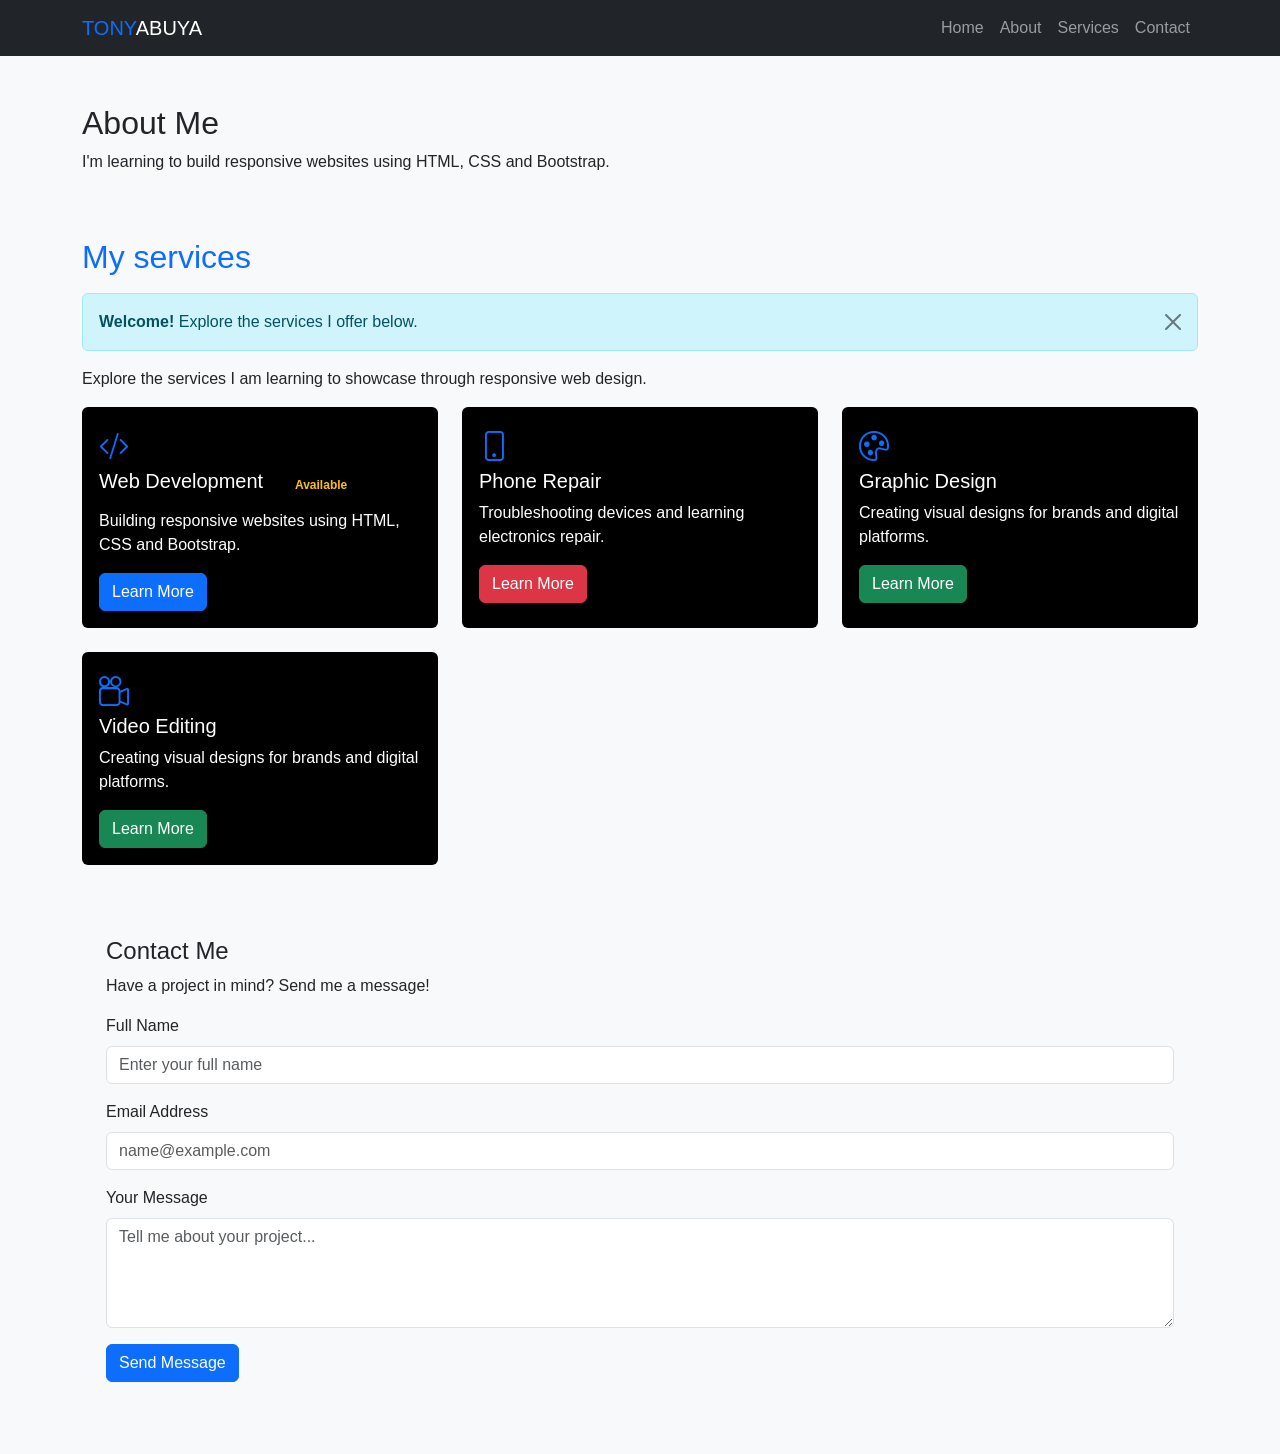
<file: index.html>
<!DOCTYPE html>
<html lang="en">
<head>
    <meta charset="UTF-8">
    <meta name="viewport" content="width=device-width, initial-scale=1.0">
    <title>bootstrap-learning</title>

    <!-- bootstrap css -->
    <link href="https://cdn.jsdelivr.net/npm/bootstrap@5.0.2/dist/css/bootstrap.min.css" rel="stylesheet" integrity="sha384-EVSTQN3/azprG1Anm3QDgpJLIm9Nao0Yz1ztcQTwFspd3yD65VohhpuuCOmLASjC" crossorigin="anonymous">
     <!-- bootstrap icons link  -->
    <link rel="stylesheet" href="https://cdn.jsdelivr.net/npm/bootstrap-icons@1.13.2/font/bootstrap-icons.min.css">
    <!-- main css  -->
    <link rel="stylesheet" href="style.css">

</head>
<body>
<!-- navsection -->
    <header>
    <nav class="navbar navbar-expand-sm bg-dark navbar-dark">
        <div class="container">
            <a class="navbar-brand" href="#"><span class="text-primary">TONY</span>ABUYA</a>
            <button class="navbar-toggler" 
                    type="button"            
                    data-bs-toggle="collapse" data-bs-target="#collapsibleNavbar">
                <span class="navbar-toggler-icon"></span>
            </button>
            <div class="collapse navbar-collapse" id="collapsibleNavbar">
                <ul class="navbar-nav ms-auto">
                    <li class="nav-item active">
                        <a class="nav-link" href="index.html">Home</a>
                    </li>
                    <li class="nav-item">
                        <a class="nav-link" href="#home">About</a>
                    </li>
                    <li class="nav-item">
                        <a class="nav-link" href="#services">Services</a>
                    </li>
                    <li class="nav-item">
                        <a class="nav-link" href="#contact">Contact</a>
                    </li>
                </ul>
            </div>
        </div>
    </nav>
    </header>


<!-- About and Service section  -->
    <main id="home" class="container my-5">
        <!-- About Section  -->
        <section>
            <h1 class="h2">About Me</h1>
            <p>I'm learning to build responsive websites using HTML, CSS and Bootstrap.</p>
        </section>

        <!-- Service Section  -->

        <section id="services" class="my-services py-5">
            <h2 class="text-primary mb-3">My services</h2>
            <!-- Bootstrap alert -->
            
            <div class="alert alert-info alert-dismissible fade show" role="alert">
                <strong>Welcome!</strong> Explore the services I offer below.

                <button type="button" class="btn-close"
                        data-bs-dismiss="alert"
                        aria-label="Close"></button>
            </div>

            <p>Explore the services I am learning to showcase
            through responsive web design.</p>

            <div class="row g-4">
                <div class="col-12 col-md-6 col-lg-4">
                <div class="card h-100">
                    <div class="card-body">
                        <i class="bi bi-code-slash text-primary fw-bold"></i>

                        <div class="d-flex align-items-center gap-4 mb-2">
                        <h3 class="h5 card-title">
                            Web Development
                        </h3>
                        <span class="badge rounded-pill text-warning">Available</span>
                        </div>

                        <p class="card-text">
                            Building responsive websites using
                            HTML, CSS and Bootstrap.
                        </p>
                        <a href="#contact"
                           class="btn btn-primary">
                            Learn More
                        </a>
                    </div>
                </div>
            </div>

            <div class="col-12 col-md-6 col-lg-4">
                <div class="card h-100">
                    <div class="card-body">
                            <i class="bi bi-phone text-primary"></i>
                            <h3 class="h5 card-tittle">
                                Phone Repair
                            </h3>
                            <p class="card-text">
                                Troubleshooting devices and learning electronics repair.
                            </p>
                            <a href="#contact" class="btn btn-danger">
                                Learn More
                            </a>
                    </div>
                </div>

            </div>

            <div class="col-12 col-md-6 col-lg-4">
                <div class="card h-100">
                    <div class="card-body">
                        <i class="bi bi-palette text-primary"></i>
                        <h3 class="h5 card-title">
                            Graphic Design
                        </h3>
                        <p class="card-text">
                            Creating visual designs for brands
                            and digital platforms.
                        </p>
                        <a href="#contact"
                           class="btn btn-success">
                            Learn More
                        </a>
                    </div>
                </div>
            </div>
            <div class="col-12 col-md-6 col-lg-4">
                <div class="card h-100">
                    <div class="card-body">
                        <i class="bi bi-camera-reels text-primary"></i>
                        <h3 class="h5 card-title">
                            Video Editing
                        </h3>
                        <p class="card-text">
                            Creating visual designs for brands
                            and digital platforms.
                        </p>
                        <a href="#contact"
                           class="btn btn-success">
                            Learn More
                        </a>
                    </div>
                </div>
            </div>
            </div>
        </section>
        <section id="contact" class="container p-4">
            <h2 class="h4">Contact Me</h2>
            <p>Have a project in mind? Send me a message!</p>

        <!-- success alert: hidden initialy  -->
            <div id="successAlert" class="alert alert-success alert-dismissible fade show d-none" role="alert">
                    <strong>Success!</strong> Your message has been submitted successfully.

                    <button id="closeAlert" type="button" class="btn-close" aria-label="Close"></button>
            </div> 

            <!-- contact form  -->

            <form id="contactForm">
                <!-- name  -->
                 <div class="mb-3">
                    <label for="name" class="form-label">Full Name</label>
                    <input type="text" class="form-control" id="name" placeholder="Enter your full name" required>
                </div>

                <!-- Email  -->
                 <div class="mb-3">
                    <label for="email" class="form-label">Email Address</label>
                    <input type="email" class="form-control" id="email" name="email" placeholder="name@example.com" required>
                 </div>

                 <!-- message  -->
                <div class="mb-3">
                    <label for="message" class="form-label">Your Message</label>
                    <textarea class="form-control" name="message" id="message" rows="4" placeholder="Tell me about your project..." required></textarea>
                </div>
 
                <!-- submit button  -->
                <button type="submit" class="btn btn-primary">
                    Send Message
                </button>
            </form>
        </section>
    </main>


    <!-- Latest compiled JavaScript -->
    <script src="https://cdn.jsdelivr.net/npm/bootstrap@5.3.8/dist/js/bootstrap.bundle.min.js"></script>
    <!-- custom js  -->

    <!-- custom JavaScript  -->
     <script src="main.js"></script>
</body>
</html>
</file>
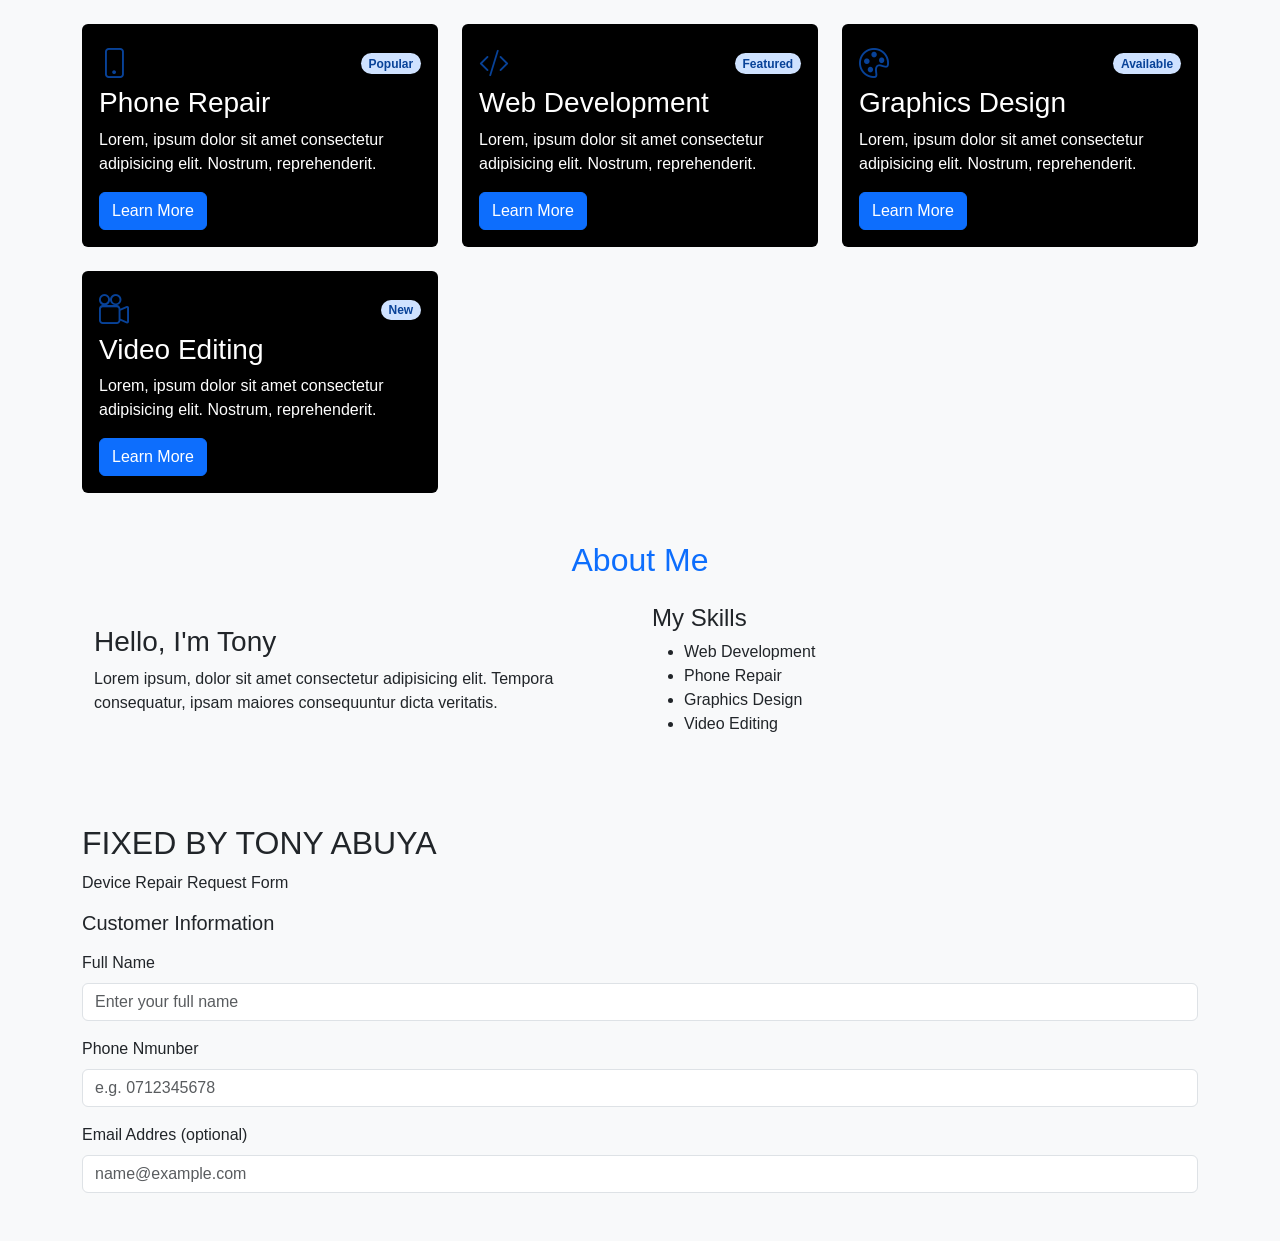
<file: responsive.html>
<!DOCTYPE html>
<html lang="en">
<head>
    <meta charset="UTF-8">
    <meta name="viewport" content="width=device-width, initial-scale=1.0">
    <title>Responsive Layout</title>

    <!-- Latest compiled and minified CSS -->
    <link href="https://cdn.jsdelivr.net/npm/bootstrap@5.3.8/dist/css/bootstrap.min.css" rel="stylesheet">

    <link rel="stylesheet" href="https://cdn.jsdelivr.net/npm/bootstrap-icons@1.13.2/font/bootstrap-icons.min.css">

    <link rel="stylesheet" href="style.css">
</head>
<body>
    <main>
        <section class="container my-4">
            <div class="row g-4">
                <div class="col-sm-12 col-md-6 col-lg-4">
                    <div class="card">
                        <div class="card-body">
                            <div class="d-flex align-items-center justify-content-between">
                                <div class="card-icon1">
                                    <i class="bi bi-phone"></i>
                                </div>
                                <span class="badge rounded-pill badge-custom">Popular</span>
                            </div>
                            <h1 class="card-tittle h3">Phone Repair</h1>
                            <p class="card-text">Lorem, ipsum dolor sit amet consectetur adipisicing elit. Nostrum, reprehenderit.</p>
                            <a href="#" class="btn btn-primary">Learn More</a>
                        </div>
                    </div>
                </div>
                <div class="col-sm-12 col-md-6 col-lg-4">
                    <div class="card">
                        <div class="card-body">
                            <div class="d-flex align-items-center justify-content-between">
                                <div class="card-icon1">
                                    <i class="bi bi-code-slash"></i>
                                </div>
                                <span class="badge rounded-pill badge-custom">Featured</span>
                            </div>
                            <h1 class="card-tittle h3">Web Development</h1>
                            <p class="card-text">Lorem, ipsum dolor sit amet consectetur adipisicing elit. Nostrum, reprehenderit.</p>
                            <a href="#" class="btn btn-primary">Learn More</a>
                        </div>
                    </div>
                </div>
                <div class="col-sm-12 col-md-6 col-lg-4">
                    <div class="card">
                        <div class="card-body">
                            <div class="d-flex align-items-center justify-content-between">
                                <div class="card-icon1">
                                    <i class="bi bi-palette"></i>
                                </div>
                                <span class="badge rounded-pill badge-custom">Available</span>
                            </div>
                            <h1 class="card-tittle h3">Graphics Design</h1>
                            <p class="card-text">Lorem, ipsum dolor sit amet consectetur adipisicing elit. Nostrum, reprehenderit.</p>
                            <a href="#" class="btn btn-primary">Learn More</a>
                        </div>
                    </div>
                </div>
                <div class="col-sm-12 col-md-6 col-lg-4">
                    <div class="card">
                        <div class="card-body">
                            <div class="d-flex align-items-center justify-content-between">
                                <div class="card-icon1">
                                    <i class="bi bi-camera-reels"></i>
                                </div>
                                <span class="badge rounded-pill badge-custom">New</span>
                            </div>
                            <h1 class="card-tittle h3">Video Editing</h1>
                            <p class="card-text">Lorem, ipsum dolor sit amet consectetur adipisicing elit. Nostrum, reprehenderit.</p>
                            <a href="#" class="btn btn-primary">Learn More</a>
                        </div>
                    </div>
                </div>
            </div>
        </section>

        <!-- About Section -->

        <section class="container my-4 p-4">
            <h2 class="text-primary text-center mb-4">About Me</h2>
            <div class="row align-items-center g-4">
                <div class="col-sm-12 col-md-6">
                    <h3>Hello, I'm Tony</h3>
                    <p>Lorem ipsum, dolor sit amet consectetur adipisicing elit. Tempora consequatur, ipsam maiores consequuntur dicta veritatis.</p>
                </div>
                <div class="col-sm-12 col-md-6">
                        <h4>My Skills</h4>
                        <ul>
                            <li>Web Development</li>
                            <li>Phone Repair</li>
                            <li>Graphics Design</li>
                            <li>Video Editing</li>
                        </ul>
                </div>  
            </div>
        </section>

        <!-- Contact Section -->

        <section class="form">
            <div class="container my-5">
                <h2>FIXED BY TONY ABUYA</h2>
                <p>Device Repair Request Form</p>

                <form action="">
                    <h5 class="mb-3">Customer Information</h5>
                    <div class="mb-3">
                        <label for="customerName" class="form-label">Full Name</label>
                        <input type="text" class="form-control" id="customerName" placeholder="Enter your full name" required>
                    </div>
                    <div class="mb-3">
                        <label for="phoneNumber" class="form-label">Phone Nmunber</label>
                        <input type="tel" class="form-control" id="phoneNumber" placeholder="e.g. 0712345678" required>
                    </div>
                    <div class="mb-3">
                        <label for="customerEmail" class="form-label">Email Addres (optional)</label>
                        <input type="email" class="form-control" id="customerEmail" placeholder="name@example.com">
                    </div>
                </form>
            </div>
            
        </section>
    </main>
    <!-- Latest compiled JavaScript -->
    <script src="https://cdn.jsdelivr.net/npm/bootstrap@5.3.8/dist/js/bootstrap.bundle.min.js"></script>
</body>
</html>
</file>
<file: style.css>
* {
    padding: 0;
    margin: 0;
}

body {
    font-family: "poppins", sans-serif;
    background: #f8f9fa;
}
.nav-link:hover{
    color: #084298 !important;
}
.card{
    background: black;
    color: #fff;
    transition: all 0.3s ease;
}
.card:hover{
    transform: translateY(-5px);
    box-shadow: 4px 4px 10px 2px rgba(0,0,0,0.75);
    -webkit-box-shadow: 4px 4px 10px 2px rgba(0,0,0,0.75);
    -moz-box-shadow: 4px 4px 10px 2px rgba(0,0,0,0.75);
}
.my-services i{
    font-size: 30px;
}
.badge-custom{
    background-color: #cfe2ff;
    color: #084298;
}
.card-icon1 i{
    font-size: 30px;
    font-weight: 900;
    color: #084298;
}
</file>
